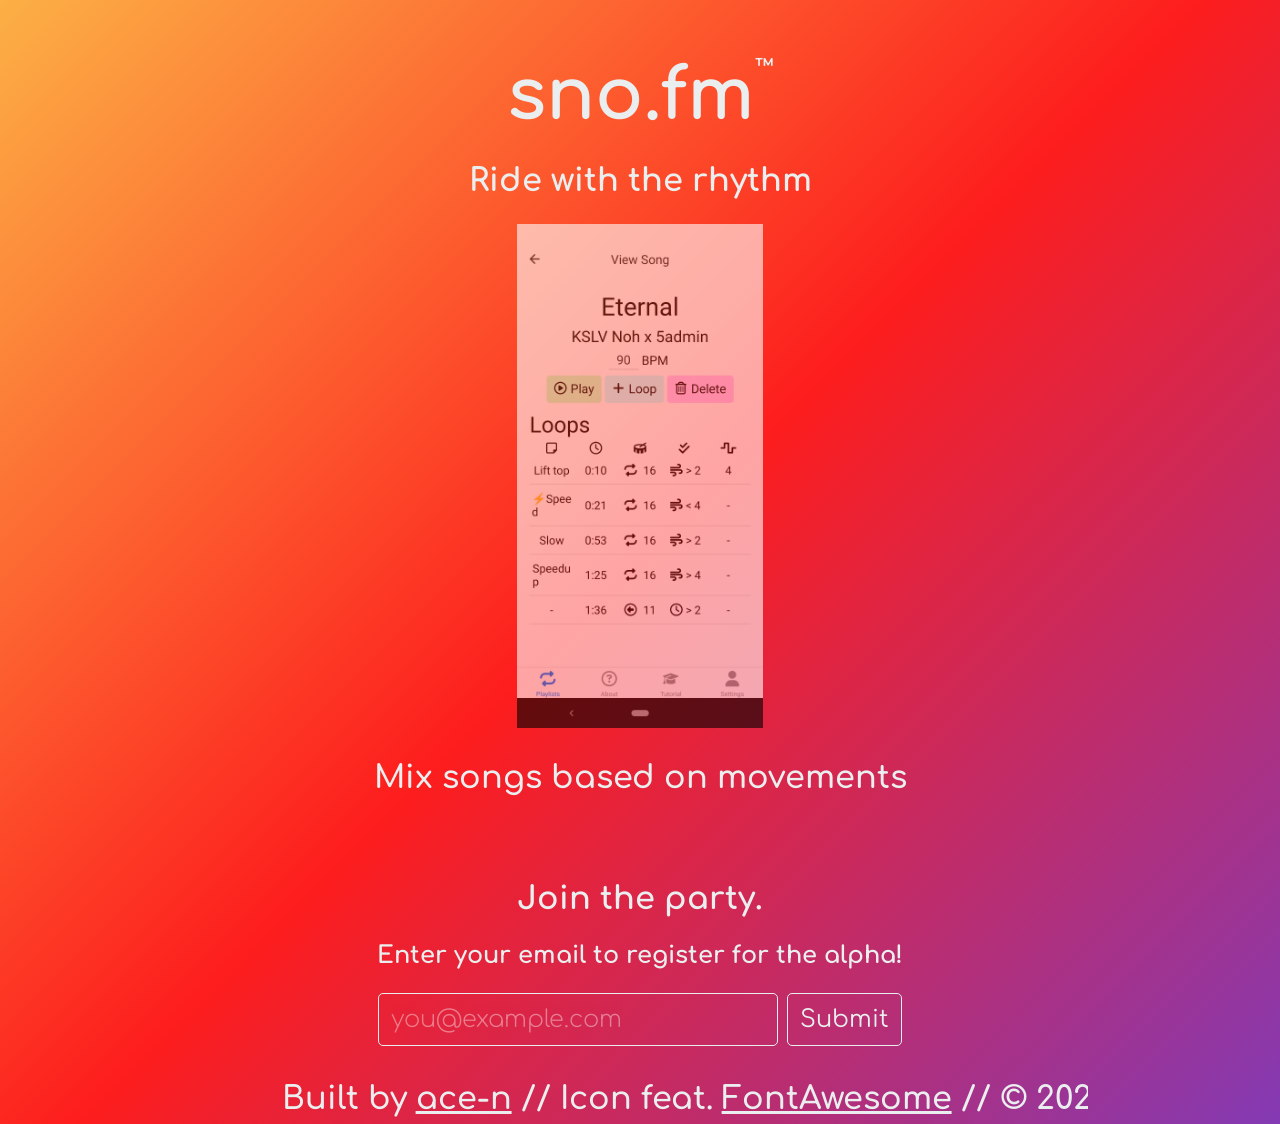
<file: index.html>
<html>
	<head>
		<title>Ride with the rhythm | sno.fm</title>

		<!-- On-submit function -->
		<script type="text/javascript">
			document.submit = () => {
				// Rada rada rada!
				var rada = atob;

				// Get + validate params
				var param_friendly_name = rada('ZW1haWwgYWRkcmVzcw==')
				var param_value = document.getElementById('param_input').value;
				if (param_value.length <= 4 || !param_value.includes('@')) {
					alert("Invalid " + param_friendly_name + "!");
					return;
				}

				// Configure XHR
				var sb_url = rada('aHR0cHM6Ly91ZHZoaXJpY2licG5pdmxscml1ci5zdXBhYmFzZS5jby9yZXN0L3YxL2JldGFfc2lnbnVwcw==');
				var sb_public_key = rada('[base64]');
				var param_name = rada('ZW1haWxfYWRkcmVzcw==');

				// Build + execute XHR
				var request = new XMLHttpRequest();
				request.open('POST', sb_url, false);
				request.setRequestHeader('Content-type', 'application/x-www-form-urlencoded');
				request.setRequestHeader('apikey', sb_public_key);
				request.send(param_name + '=' + param_value);

				let message;
				if (request.status == '201') {
					message = 
						"Thanks! We've got your info.\n\n" +
						"(Want a quicker response? Shoot Ace a DM!)";
				} else if (request.status == '409') {
					message =
						"You've already signed up!\n\n" +
						"Why don't you go shred some powder? :)"
				} else {
					message = 
						"Oh no! Something went wrong.\n\n" +
						"Shoot us an email at signup@sno.fm"
				}
				
				alert(message);
			}
		</script>

		<!-- Carousel -->
		<script type="text/javascript">
			document.carouselIndex = 0
			document.advanceCarousel = () => {
				var items = document.getElementsByClassName("carousel-item");
				var newCarouselIndex = (document.carouselIndex + 1) % 3;
				var animationName = "carousel-section-shift-" + document.carouselIndex + "-" + newCarouselIndex;

				console.log(animationName)
				for (var i = 0; i < items.length; i++) {
					items[i].style = "animation-name: " + animationName;
				}
				document.carouselIndex = newCarouselIndex;
			}

			setInterval(document.advanceCarousel, 5000);
		</script>

		<!-- Fonts -->
		<link rel="preconnect" href="https://fonts.googleapis.com">
		<link rel="preconnect" href="https://fonts.gstatic.com" crossorigin>
		<link href="https://fonts.googleapis.com/css2?family=Comfortaa:wght@300..600&display=swap" rel="stylesheet">
		<link rel="shortcut icon" type="image/png" href="favicon.png">
	</head>
	<body>
		<div class="section">
			<h1>sno.fm<span id="header-trademark" title="Sort of...">&trade;</span></h1>
			<h2>Ride with the rhythm</h2>
		</div>
		<div class="section carousel-section">
			<div class="carousel-item">
				<img src="screenshots/view_song.png" />
				<p>Mix songs based on movements</p>
			</div
			><div class="carousel-item">
				<img src="screenshots/edit_loop.png" />
				<p>Trigger loops with several sensors</p>
			</div
			><div class="carousel-item">
				<img src="screenshots/view_playlist.png" />
				<p>Share mixes with friends!</p>
			</div>

			<!--
				Duplicate of the first carousel item
				(This enables smooth CSS scrolling animations.)
			-->
			<div class="carousel-item">
				<img src="screenshots/view_song.png" />
				<p>Mix songs based on movements</p>
			</div
		</div>

		<div class="section">
			<h2>Join the party.</h2>
			<h3>
				Enter your em&#97;il to register for the alpha!
			</h3>
			<div>
				<input
					id="param_input"
					size=64
					required
					class="bordered"
					placeholder="you&#64;example.com"
				/>
				<button class="bordered" onclick="submit()">
					Submit
				</button>
			</div>
			<br />
			<div>
				<span>
					Built by 
					<a
						href="https://github.com/ace-n"
						target="_blank"
						title="Check me out on GitHub!"
					>ace-n</a>
				</span>
				&#47;&#47;
				<span>
					Icon feat.
					<a
						href="https://fontawesome.com/icons/person-skiing?f=classic&s=solid"
						target="_blank"
						title="Thanks for helping with the favicon! :)"
					>FontAwesome</a>
				</span>
				&#47;&#47;
				<span> &copy; 2024</span>
			</div>
		</div>
	</body>

	<style type="text/css">
		.section {
			flex-grow: 1;
			flex: 1;
			margin: 0 auto;
			max-width: 80%;
		}

		.section.carousel-section {
			width: 70vw;
			white-space: nowrap;
			overflow-x: clip;
			font-size: 2rem;
		}

		.carousel-section .carousel-item {
			width: 70vw;
			height: 70vh;
			display: inline-block;
			position: relative;
			animation-duration: 1s;
			animation-fill-mode: forwards;
			animation-timing-function: ease;
		}

		.carousel-section img {
			max-width: 100%;
			max-height: 80%;
			width: auto;
			height: auto;
			opacity: 0.6;
		}

		@keyframes carousel-section-shift-0-1 {
		  0%   {left: 0;}
		  100%  {left: -70vw;}
		}

		@keyframes carousel-section-shift-1-2 {
		  0%   {left: -70vw;}
		  100%  {left: -140vw;}
		}

		@keyframes carousel-section-shift-2-0 {
		  0%   {left: -140vw;}
		  99%   {left: -210vw;}
		  100%  {left: 0;}
		}

		body {
			display: flex;
			color: #eaeeee;
			background: linear-gradient(315deg, rgba(131,58,180,1) 0%, rgba(253,29,29,1) 50%, rgba(252,176,69,1) 100%);

			text-align: center;
			flex-direction: column;
			align-items: space-evenly;
			justify-content: space-evenly;

			font-family: "Comfortaa", sans-serif;
			font-weight: 600;
		}

		h1 {
			font-size: 4.5rem;
			margin-bottom: 0;
		}
		h2 {
			font-size: 2rem;
		}
		h3 {
			font-size: 1.5rem;
		}

		#header-trademark {
			font-size: 1.5rem;
			vertical-align: top;
		}

		button, input {
			padding: 0.75rem;
			font-size: 1.5rem;
		}

		button:hover {
			background-color: #eaeeee55;
			cursor: pointer;
		}

		input {
			max-width: 25rem;
		}

		input::placeholder {
			color: #ffffff;
			font-weight: 300;
			opacity: 40%;
		}

		iframe {
			border-radius: 5px;
		}

		.bordered {
			background: transparent;
			border: 1px solid #eaeeee;
			border-radius: 5px;
			font-family: inherit;
			color: #eaeeee;
		}

		a {
			color: inherit;
		}

		#footer {
			position: absolute;
			left: 50%;
			bottom: 0%;
			transform: translateX(-50%) translateY(-75%);
		}
	</style>
</html>
</file>
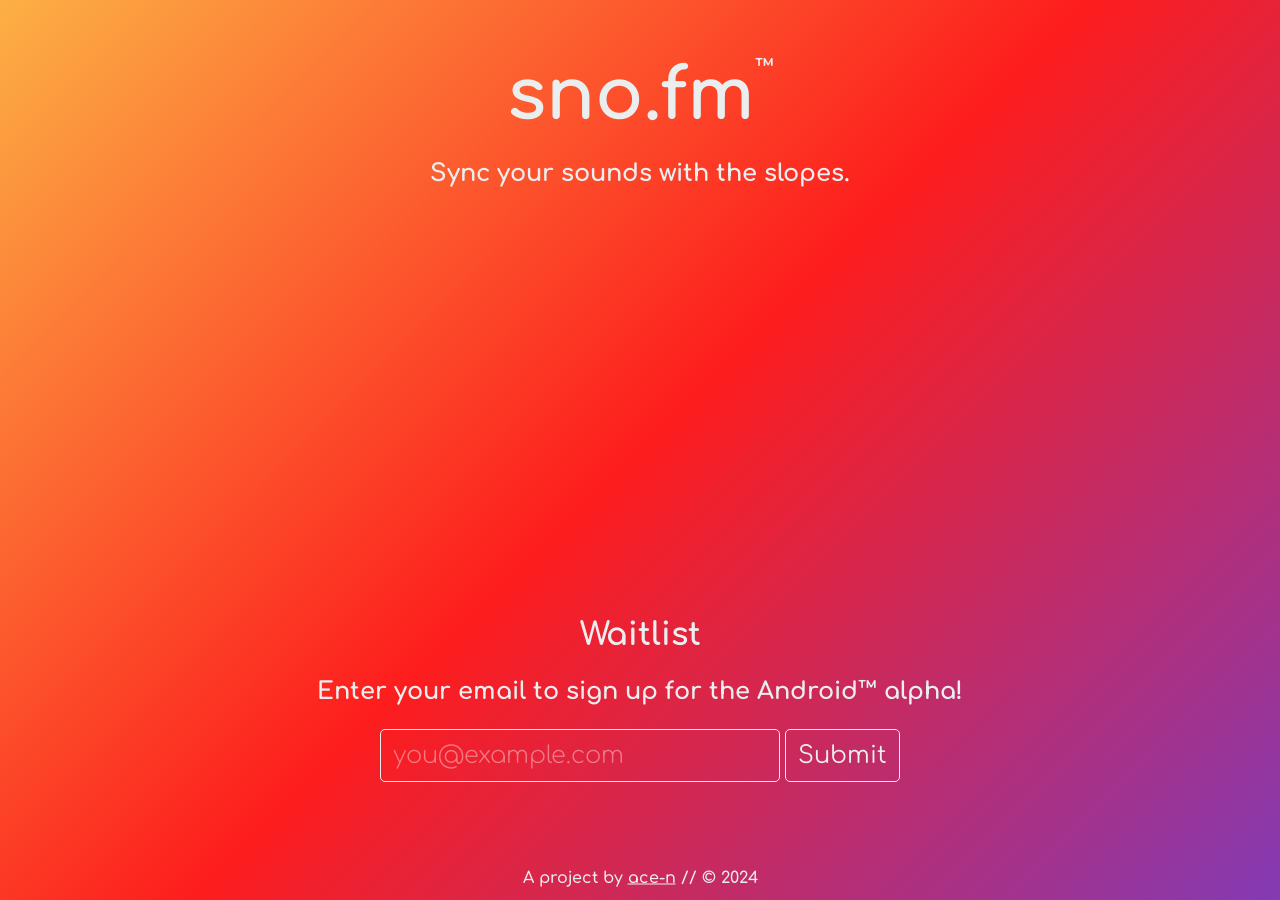
<file: home.html>
<html>
	<head>
		<title>Sync your sounds with the slopes | sno.fm</title>

		<!-- On-submit function -->
		<script type="text/javascript">
			document.submit = () => {
				// Rada rada rada!
				var rada = atob;

				// Get + validate params
				var param_friendly_name = rada('ZW1haWwgYWRkcmVzcw==')
				var param_value = document.getElementById('param_input').value;
				if (param_value.length <= 4 || !param_value.includes('@')) {
					alert("Invalid " + param_friendly_name + "!");
					return;
				}

				// Configure XHR
				var sb_url = rada('aHR0cHM6Ly91ZHZoaXJpY2licG5pdmxscml1ci5zdXBhYmFzZS5jby9yZXN0L3YxL2JldGFfc2lnbnVwcw==');
				var sb_public_key = rada('[base64]');
				var param_name = rada('ZW1haWxfYWRkcmVzcw==');

				// Build + execute XHR
				var request = new XMLHttpRequest();
				request.open('POST', sb_url, false);
				request.setRequestHeader('Content-type', 'application/x-www-form-urlencoded');
				request.setRequestHeader('apikey', sb_public_key);
				request.send(param_name + '=' + param_value);

				let message;
				if (request.status == '201') {
					message = 
						"You're in! Look out for a message from us.\n\n" +
						"(It may take up to 24 hours.)";
				} else if (request.status == '409') {
					message =
						"You've already signed up!\n\n" +
						"Why don't you go chase some powder? :)"
				} else {
					message = 
						"Oh no! Something went wrong.\n\n" +
						"Shoot us an email at signup@sno.fm"
				}
				
				alert(message);
			}
		</script>

		<!-- Fonts -->
		<link rel="preconnect" href="https://fonts.googleapis.com">
		<link rel="preconnect" href="https://fonts.gstatic.com" crossorigin>
		<link href="https://fonts.googleapis.com/css2?family=Comfortaa:wght@300..600&display=swap" rel="stylesheet">
	</head>
	<body>
		<div class="section">
			<h1>sno.fm<span id="header-trademark" title="Sort of...">&trade;</span></h1>
			<h3>Sync your sounds with the slopes.</h3>
		</div>
		<div class="section video-section">
			<!-- TODO video goes here -->
			<iframe width="560" height="315" src="https://www.youtube.com/embed/dQw4w9WgXcQ?si=M77EUODqqSV2exq5&amp;controls=0" title="YouTube video player" frameborder="0" allow="accelerometer; autoplay; clipboard-write; encrypted-media; gyroscope; picture-in-picture; web-share" allowfullscreen></iframe>
		</div>

		<div class="section">
			<h2>Waitlist</h2>
			<h3>
				Enter your em&#97;il to sign up for the
				<span title="Android is a registered trademark of Google LLC">Android&trade;</span>
				alpha!
			</h3>
			<input
				id="param_input"
				size=64
				required
				class="bordered"
				placeholder="you&#64;example.com"
			/>
			<button class="bordered" onclick="submit()">
				Submit
			</button>
		</div>

		<div id="footer">
			<span>
				A project by 
				<a
					href="https://github.com/ace-n"
					target="_blank"
					title="Check me out on GitHub!"
				>ace-n</a>
			</span>
			<span>&#47;&#47; &copy; 2024</span>
		</div>
	</body>

	<style type="text/css">
		.section {
			flex-grow: 1;
			flex: 1;
			margin: 0 auto;
			max-width: 80%;
		}
		.video-section {
			padding: 2rem 0;
		}

		body {
			display: flex;
			color: #eaeeee;
			background: linear-gradient(315deg, rgba(131,58,180,1) 0%, rgba(253,29,29,1) 50%, rgba(252,176,69,1) 100%);

			text-align: center;
			flex-direction: column;
			align-items: space-evenly;
			justify-content: space-evenly;

			font-family: "Comfortaa", sans-serif;
			font-weight: 600;
		}

		h1 {
			font-size: 4.5rem;
			margin-bottom: 0;
		}
		h2 {
			font-size: 2rem;
		}
		h3 {
			font-size: 1.5rem;
		}

		#header-trademark {
			font-size: 1.5rem;
			vertical-align: top;
		}

		button, input {
			padding: 0.75rem;
			font-size: 1.5rem;
		}

		button:hover {
			background-color: #eaeeee55;
			cursor: pointer;
		}

		input {
			max-width: 25rem;
		}

		input::placeholder {
			color: #ffffff;
			font-weight: 300;
			opacity: 40%;
		}

		iframe {
			border-radius: 5px;
		}

		.bordered {
			background: transparent;
			border: 1px solid #eaeeee;
			border-radius: 5px;
			font-family: inherit;
			color: #eaeeee;
		}

		a {
			color: inherit;
		}

		#footer {
			position: absolute;
			left: 50%;
			bottom: 0%;
			transform: translateX(-50%) translateY(-75%);
		}
	</style>
</html>
</file>
